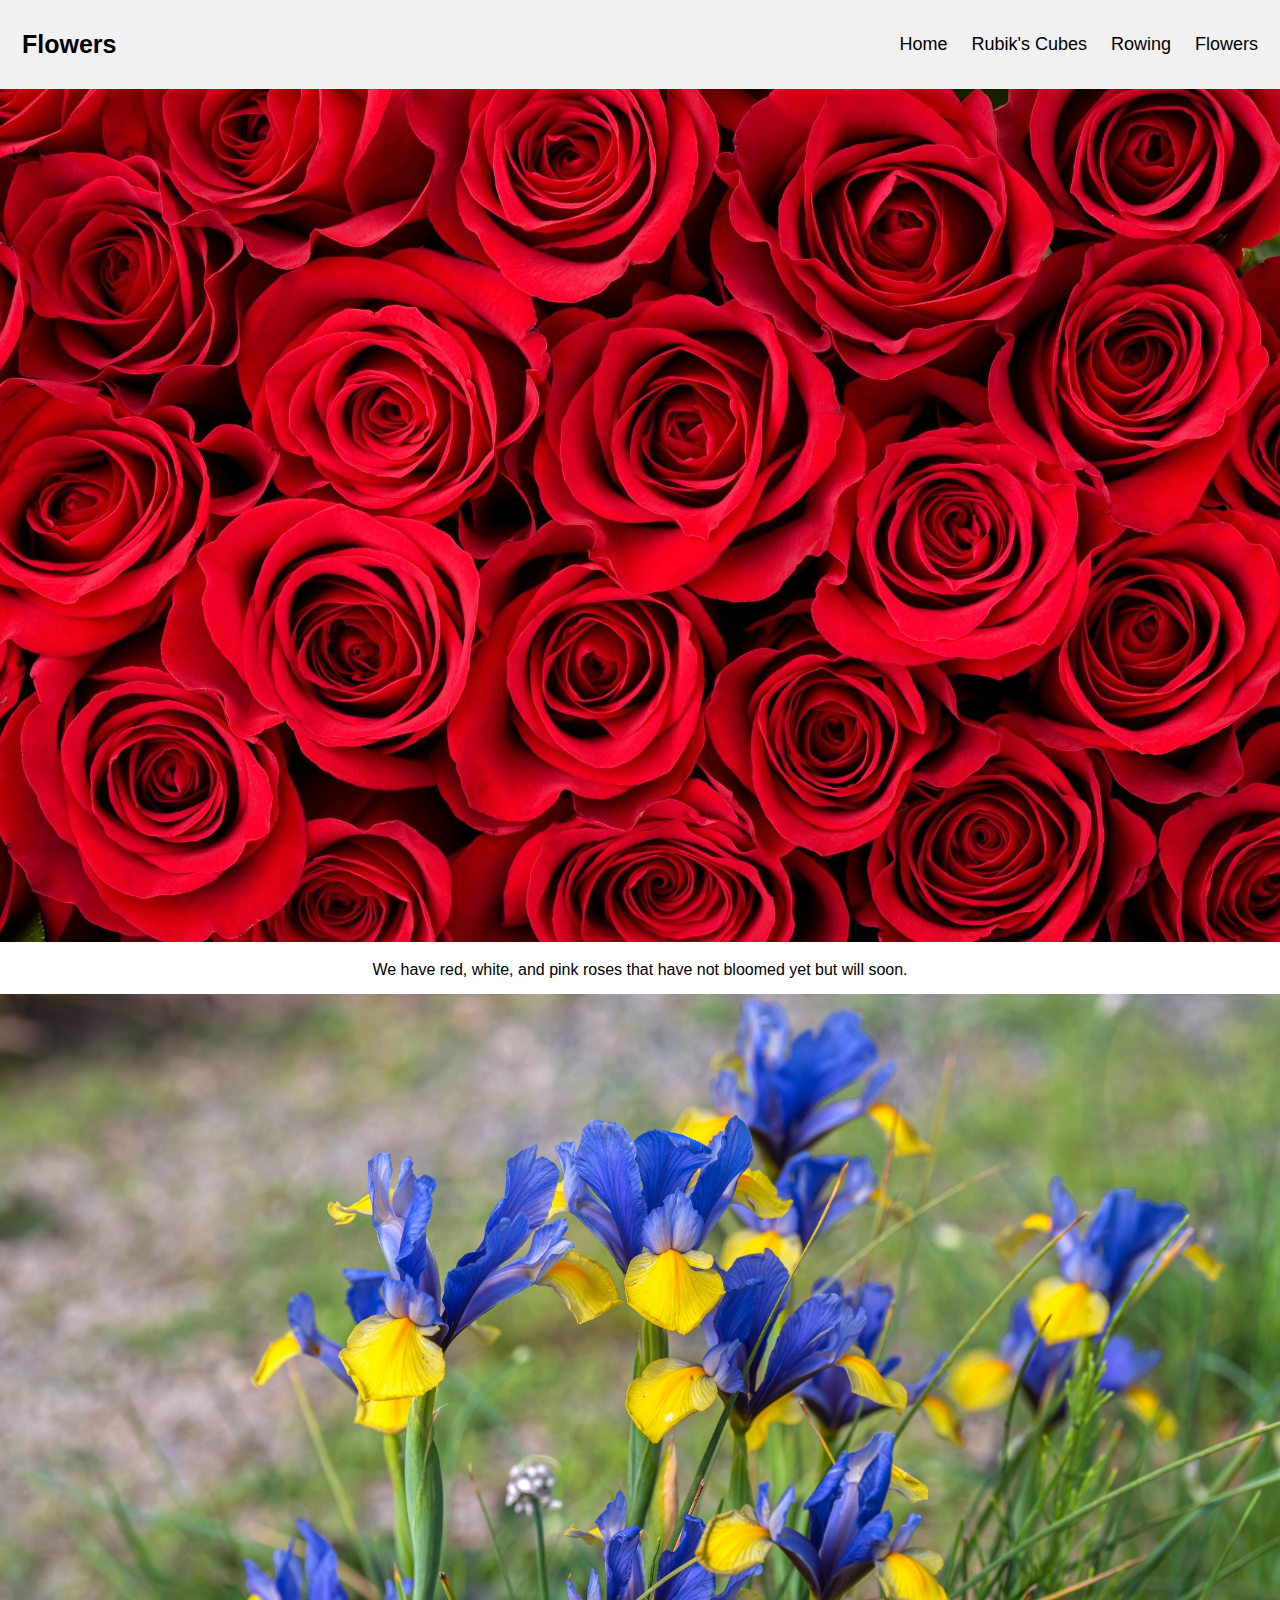
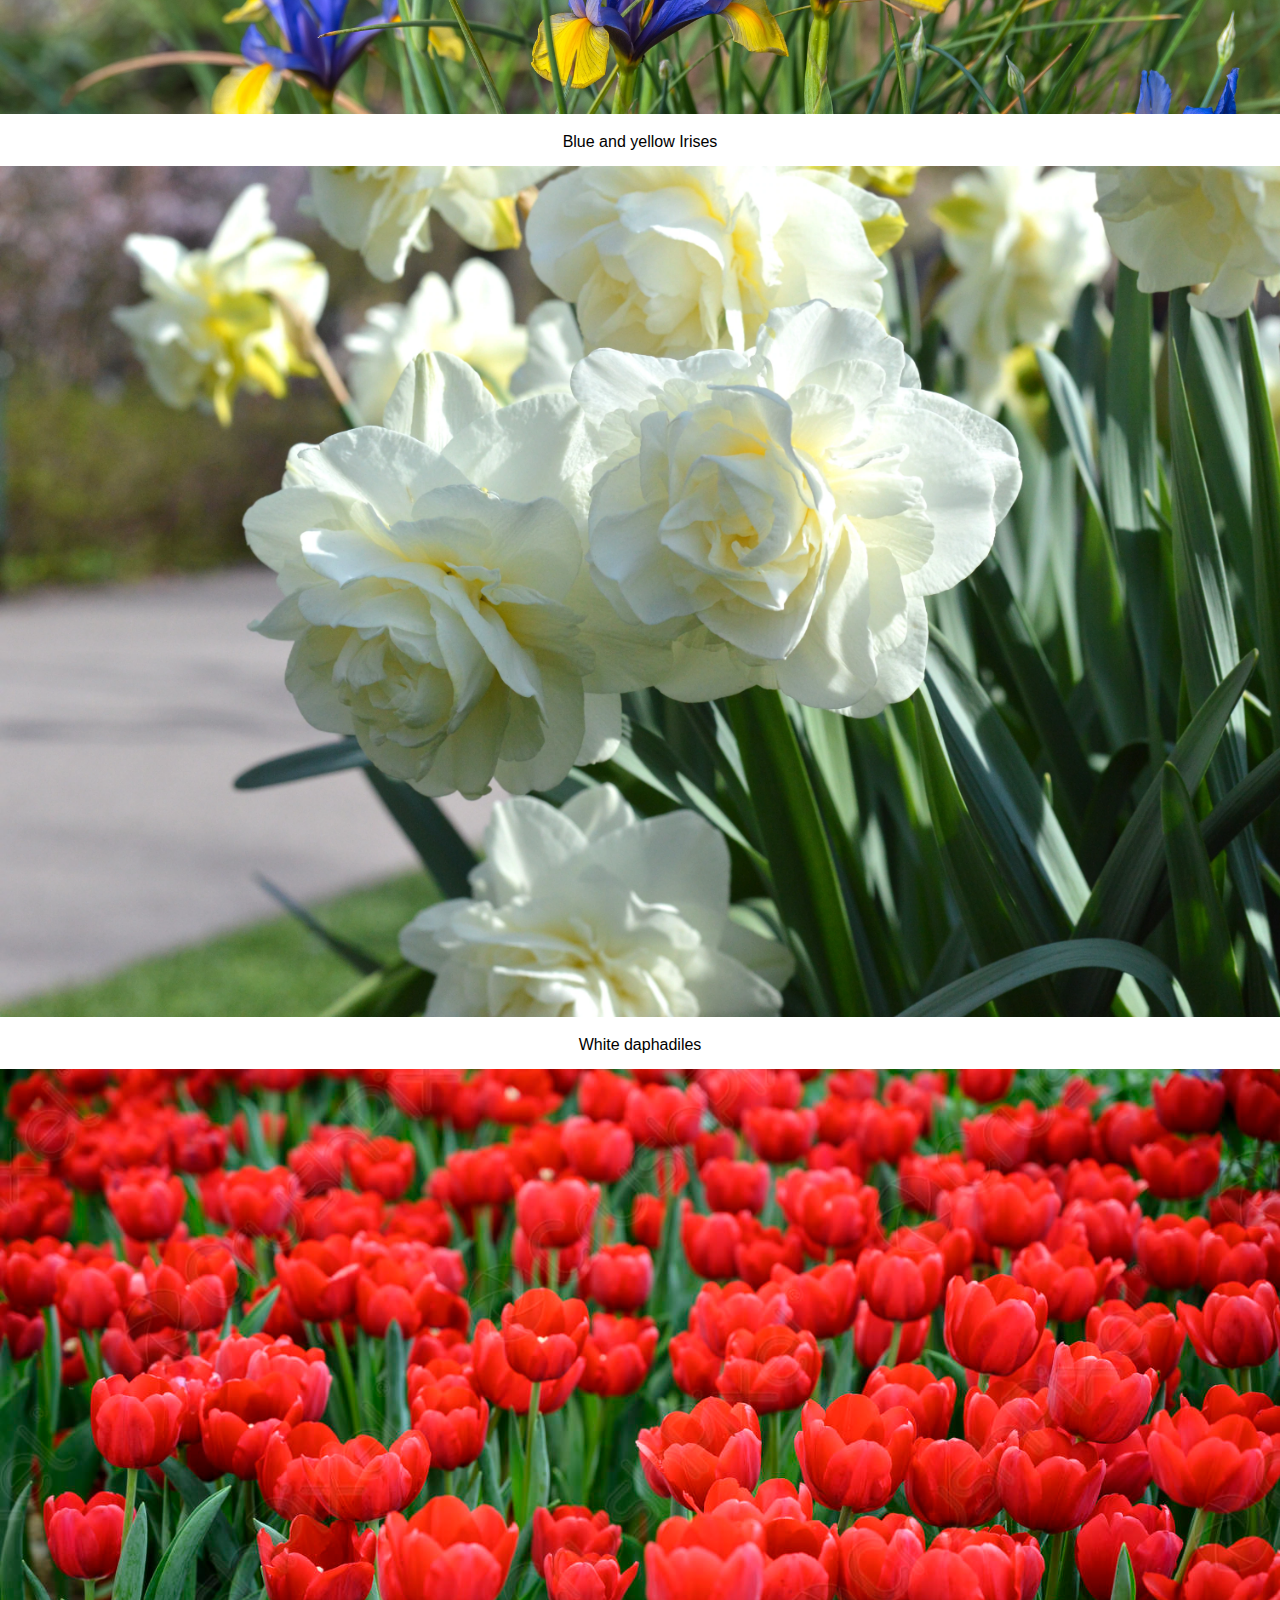
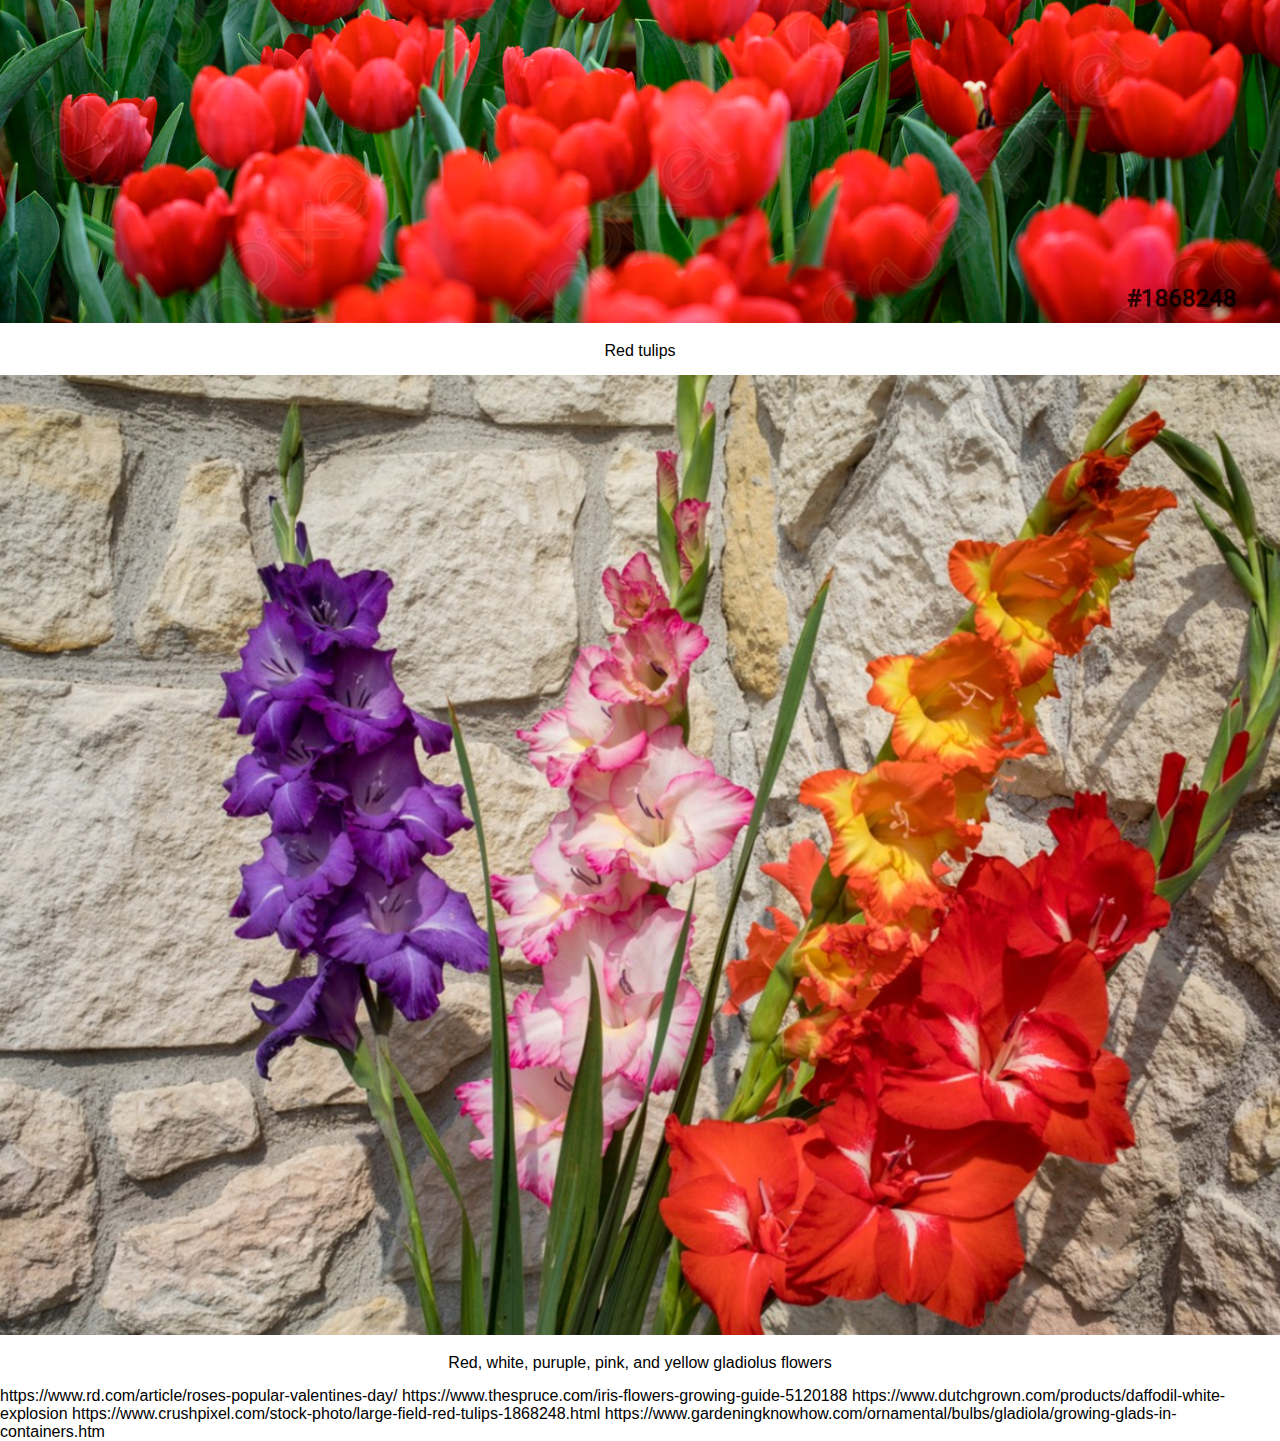
<file: Flowers.html>
<!DOCTYPE html>

<html lang="en">
    <head>
        <!-- Required Bootstrap meta tags -->
        <meta charset="utf-8">
        <meta name="viewport" content="width=device-width, initial-scale=1">

        <!-- Bootstrap CSS -->
        <link href="https://cdn.jsdelivr.net/npm/bootstrap@5.1.3/dist/css/bootstrap.min.css" rel="stylesheet" integrity="sha384-1BmE4kWBq78iYhFldvKuhfTAU6auU8tT94WrHftjDbrCEXSU1oBoqyl2QvZ6jIW3" crossorigin="anonymous">

        <!-- Bootstrap JavaScript Bundle with Popper -->
        <script src="https://cdn.jsdelivr.net/npm/bootstrap@5.1.3/dist/js/bootstrap.bundle.min.js" integrity="sha384-ka7Sk0Gln4gmtz2MlQnikT1wXgYsOg+OMhuP+IlRH9sENBO0LRn5q+8nbTov4+1p" crossorigin="anonymous"></script>

        <!-- CSS -->
        <link href="styles.css" rel="stylesheet">

        <title>Marko's Flowers</title>
    </head>
    <body>
<div class="header">
  <a href="#default" class="logo">Flowers</a>
  <div class="header-right">
    <a href="/index.html">Home</a>
    <a href="/Rubiks.html">Rubik's Cubes</a>
    <a href="/Rowing.html">Rowing</a>
    <a href="/Flowers.html">Flowers</a>
  </div>
</div>
<!-- https://www.rd.com/article/roses-popular-valentines-day/ Roses -->
<div class="gallery">
    <img src="media/rose.jpg" alt="rose">
  <div class="desc">We have red, white, and pink roses that have not bloomed yet but will soon.</div>
</div>
<!-- https://www.thespruce.com/iris-flowers-growing-guide-5120188 Irises-->
<div class="gallery">
    <img src="media/Irisflower.jpg" alt="Iris">
  <div class="desc">Blue and yellow Irises</div>
</div>
<!-- https://www.dutchgrown.com/products/daffodil-white-explosion daphadiles -->
<div class="gallery">
    <img src="media/daph.jpg" alt="Daphadiles">
  <div class="desc">White daphadiles</div>
</div>
<!-- https://www.crushpixel.com/stock-photo/large-field-red-tulips-1868248.html tulips -->
<div class="gallery">
    <img src="media/tu.jpg" alt="Tulips">
  <div class="desc">Red tulips</div>
</div>
<!-- https://www.gardeningknowhow.com/ornamental/bulbs/gladiola/growing-glads-in-containers.htm Gladiolus -->
<div class="gallery">
    <img src="media/gla.jpg" alt="Gladiolus">
  <div class="desc">Red, white, puruple, pink, and yellow gladiolus flowers</div>
</div>
https://www.rd.com/article/roses-popular-valentines-day/
https://www.thespruce.com/iris-flowers-growing-guide-5120188
https://www.dutchgrown.com/products/daffodil-white-explosion
https://www.crushpixel.com/stock-photo/large-field-red-tulips-1868248.html
https://www.gardeningknowhow.com/ornamental/bulbs/gladiola/growing-glads-in-containers.htm
</body>

</html>
</file>
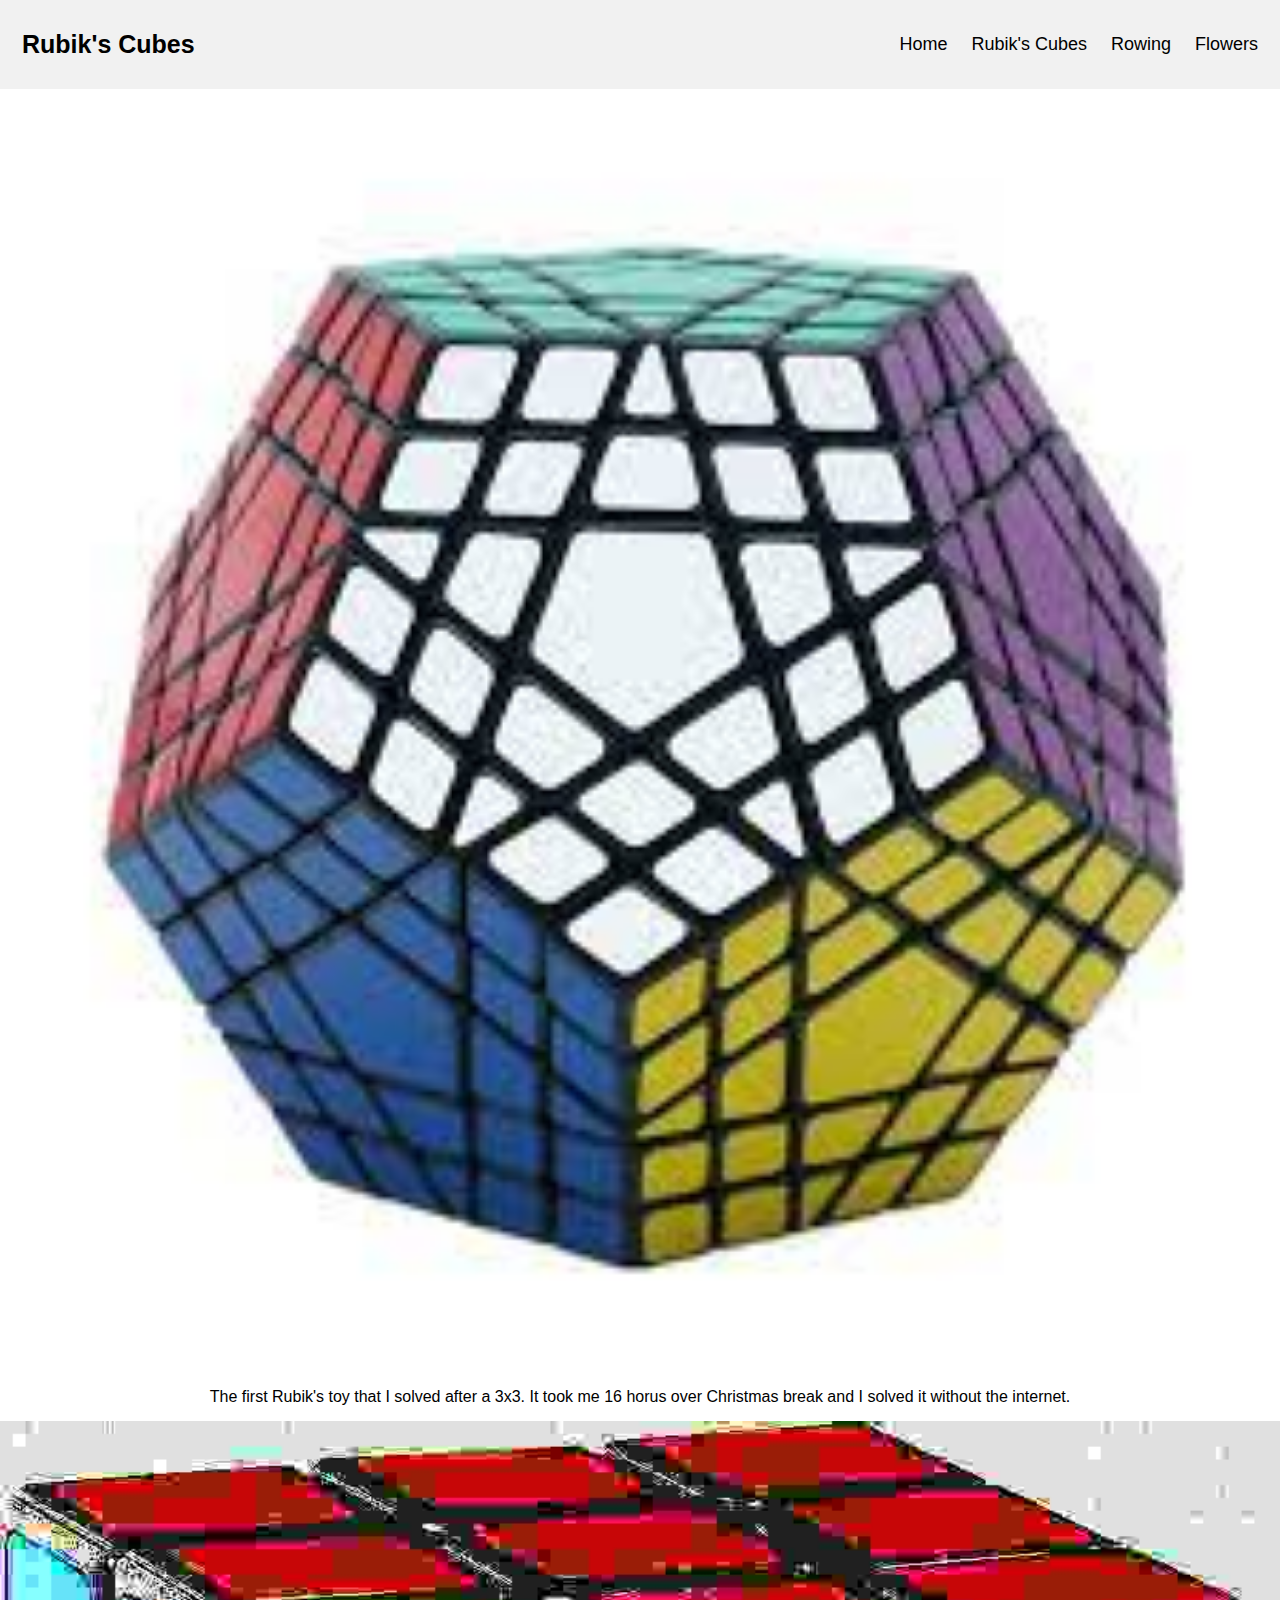
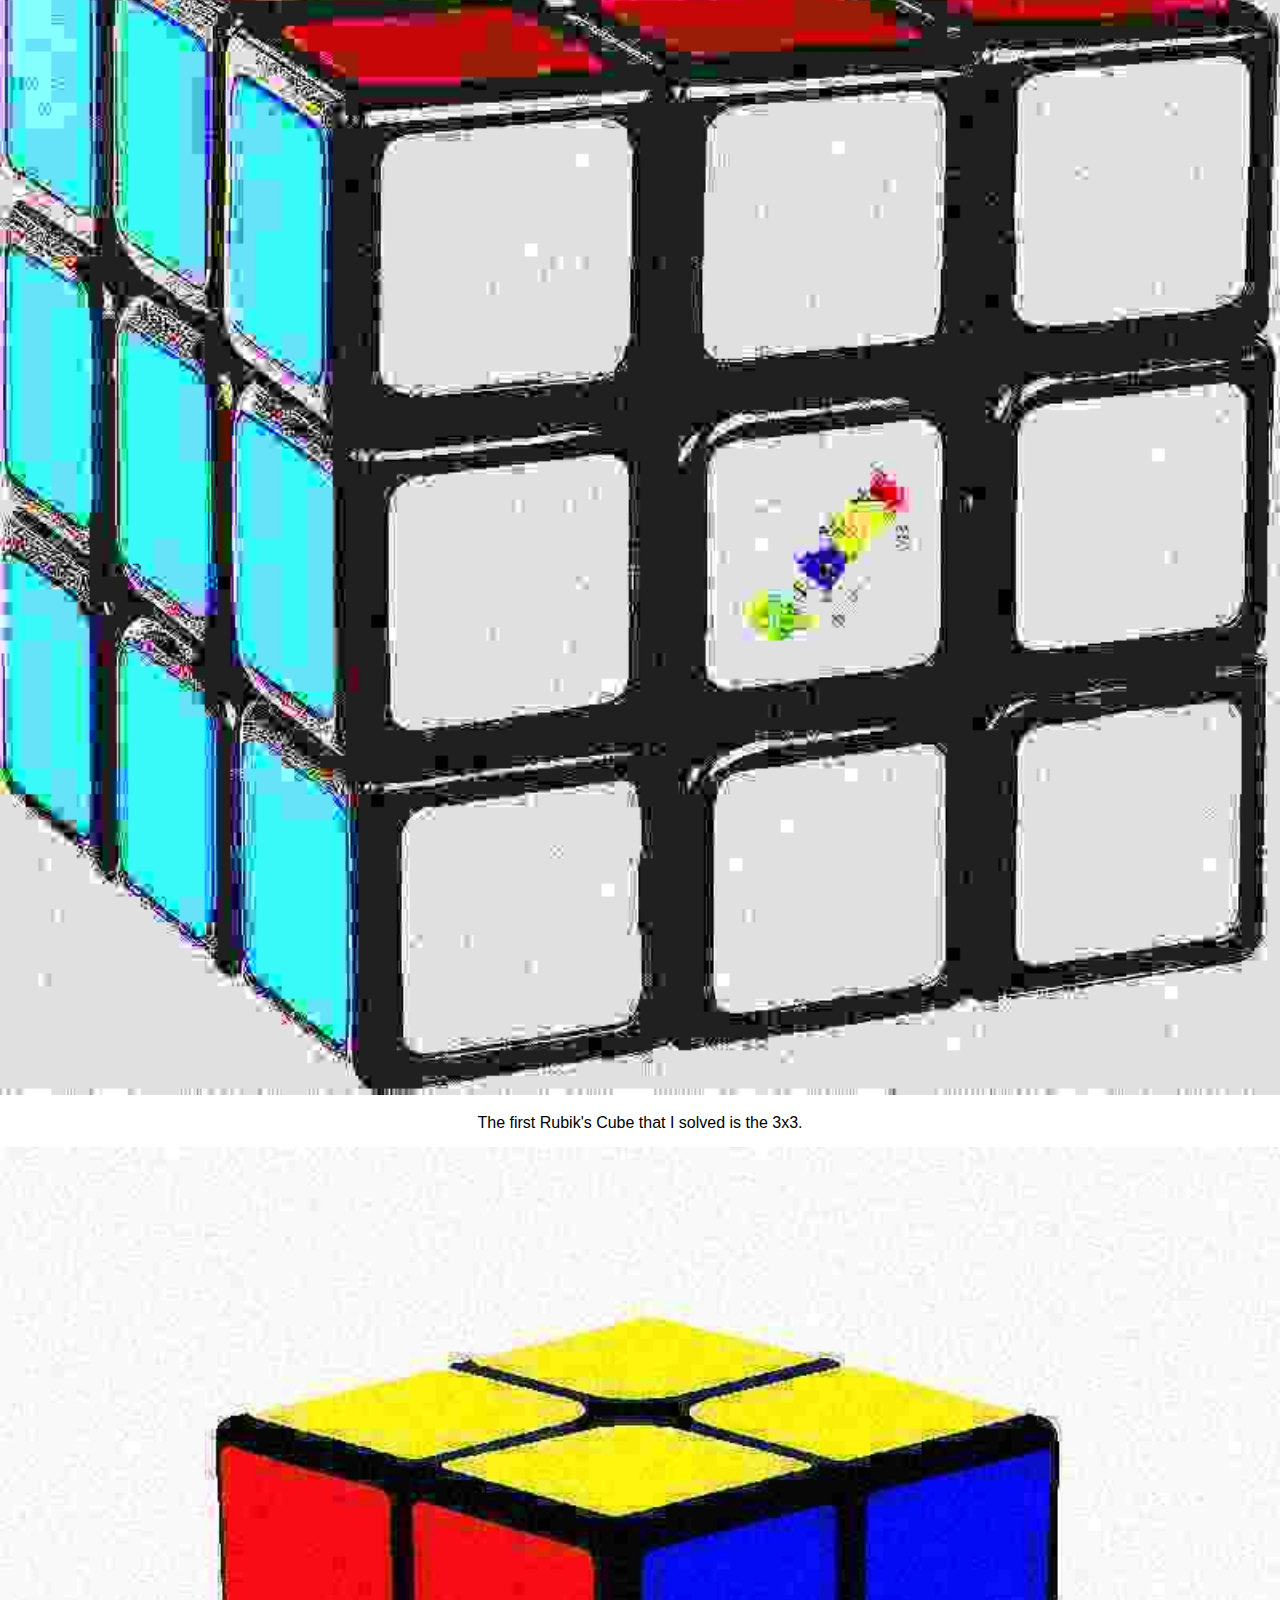
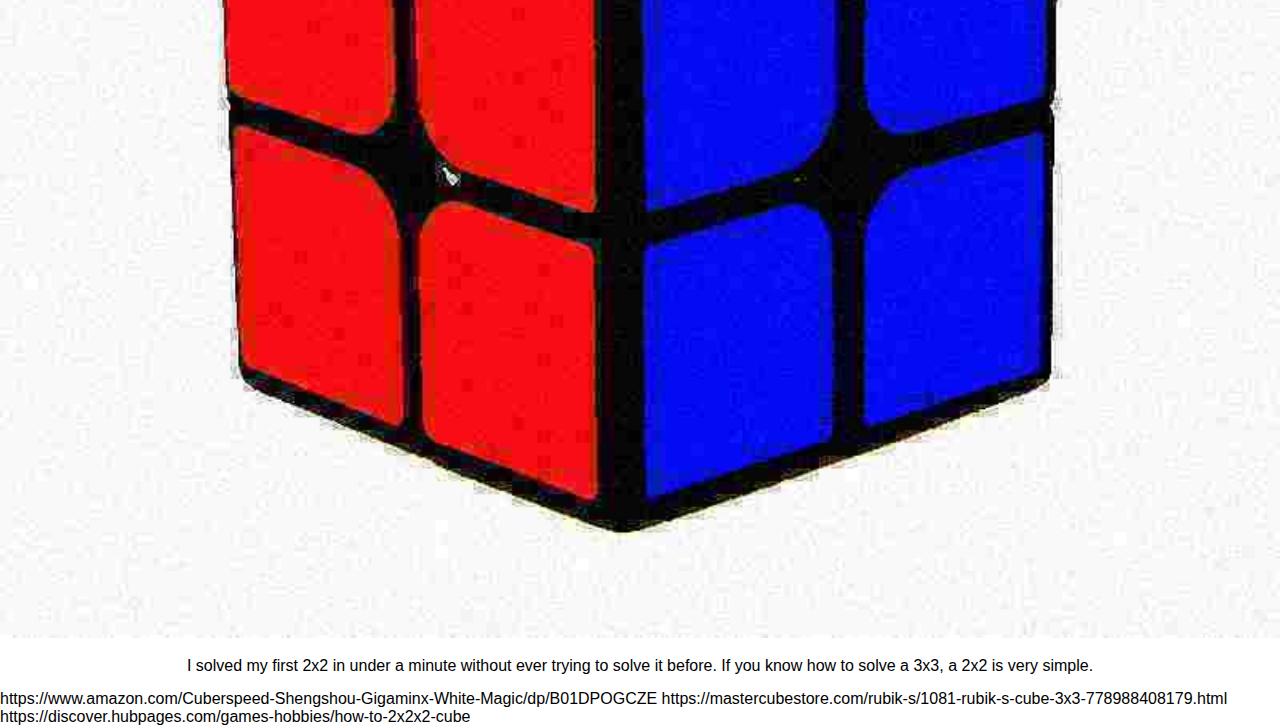
<file: Rubiks.html>
<!DOCTYPE html>

<html lang="en">
    <head>
        <!-- Required Bootstrap meta tags -->
        <meta charset="utf-8">
        <meta name="viewport" content="width=device-width, initial-scale=1">

        <!-- Bootstrap CSS -->
        <link href="https://cdn.jsdelivr.net/npm/bootstrap@5.1.3/dist/css/bootstrap.min.css" rel="stylesheet" integrity="sha384-1BmE4kWBq78iYhFldvKuhfTAU6auU8tT94WrHftjDbrCEXSU1oBoqyl2QvZ6jIW3" crossorigin="anonymous">

        <!-- Bootstrap JavaScript Bundle with Popper -->
        <script src="https://cdn.jsdelivr.net/npm/bootstrap@5.1.3/dist/js/bootstrap.bundle.min.js" integrity="sha384-ka7Sk0Gln4gmtz2MlQnikT1wXgYsOg+OMhuP+IlRH9sENBO0LRn5q+8nbTov4+1p" crossorigin="anonymous"></script>

        <!-- CSS -->
        <link href="styles.css" rel="stylesheet">

        <title>Marko's Rubik's Cubes</title>
    </head>
    <body>

<!-- https://www.w3schools.com/howto/howto_css_responsive_header.asp header for the pages-->
<div class="header">
  <a href="#default" class="logo">Rubik's Cubes</a>
  <div class="header-right">
    <a href="/index.html">Home</a>
    <a href="/Rubiks.html">Rubik's Cubes</a>
    <a href="/Rowing.html">Rowing</a>
    <a href="/Flowers.html">Flowers</a>
  </div>
</div>
<!-- https://www.amazon.com/Cuberspeed-Shengshou-Gigaminx-White-Magic/dp/B01DPOGCZE Gigaminx -->
<div class="gallery">
    <img src="media/giga.jpg" alt="Giga">
    <div class="desc">The first Rubik's toy that I solved after a 3x3. It took me 16 horus over Christmas break and I solved it without the internet.</div>
</div>
<!-- https://mastercubestore.com/rubik-s/1081-rubik-s-cube-3x3-778988408179.html 3x3-->
<div class="gallery">
    <img src="media/fried.jpg" alt="3x3">
  <div class="desc">The first Rubik's Cube that I solved is the 3x3.</div>
</div>
<!-- https://discover.hubpages.com/games-hobbies/how-to-2x2x2-cube 2x2 -->
<div class="gallery">
    <img src="media/2x2.jpg" alt="2x2">
  <div class="desc">I solved my first 2x2 in under a minute without ever trying to solve it before. If you know how to solve a 3x3, a 2x2 is very simple.</div>
</div>
https://www.amazon.com/Cuberspeed-Shengshou-Gigaminx-White-Magic/dp/B01DPOGCZE
https://mastercubestore.com/rubik-s/1081-rubik-s-cube-3x3-778988408179.html
https://discover.hubpages.com/games-hobbies/how-to-2x2x2-cube
</body>

</html>
</file>
<file: styles.css>
* {box-sizing: border-box;}

body {
  margin: 0;
  font-family: Arial, Helvetica, sans-serif;
}

.header {
  overflow: hidden;
  background-color: #f1f1f1;
  padding: 20px 10px;
}

.header a {
  float: left;
  color: black;
  text-align: center;
  padding: 12px;
  text-decoration: none;
  font-size: 18px;
  line-height: 25px;
  border-radius: 4px;
}

.header a.logo {
  font-size: 25px;
  font-weight: bold;
}

.header a:hover {
  background-color: #ddd;
  color: black;
}

.header a.active {
  background-color: dodgerblue;
  color: white;
}

.header-right {
  float: right;
}

@media screen and (max-width: 500px) {
  .header a {
    float: none;
    display: block;
    text-align: left;
  }

.header-right {
    float: none;
  }
}

div.gallery {
  float: left;
  width: 100%;
}

div.gallery:hover {
  border: 1px solid #777;
}

div.gallery img {
  width: 100%;
  height: auto;
}

div.desc {
  padding: 15px;
  text-align: center;
}

img {
  width:100%;
  height: auto;
}
</file>
